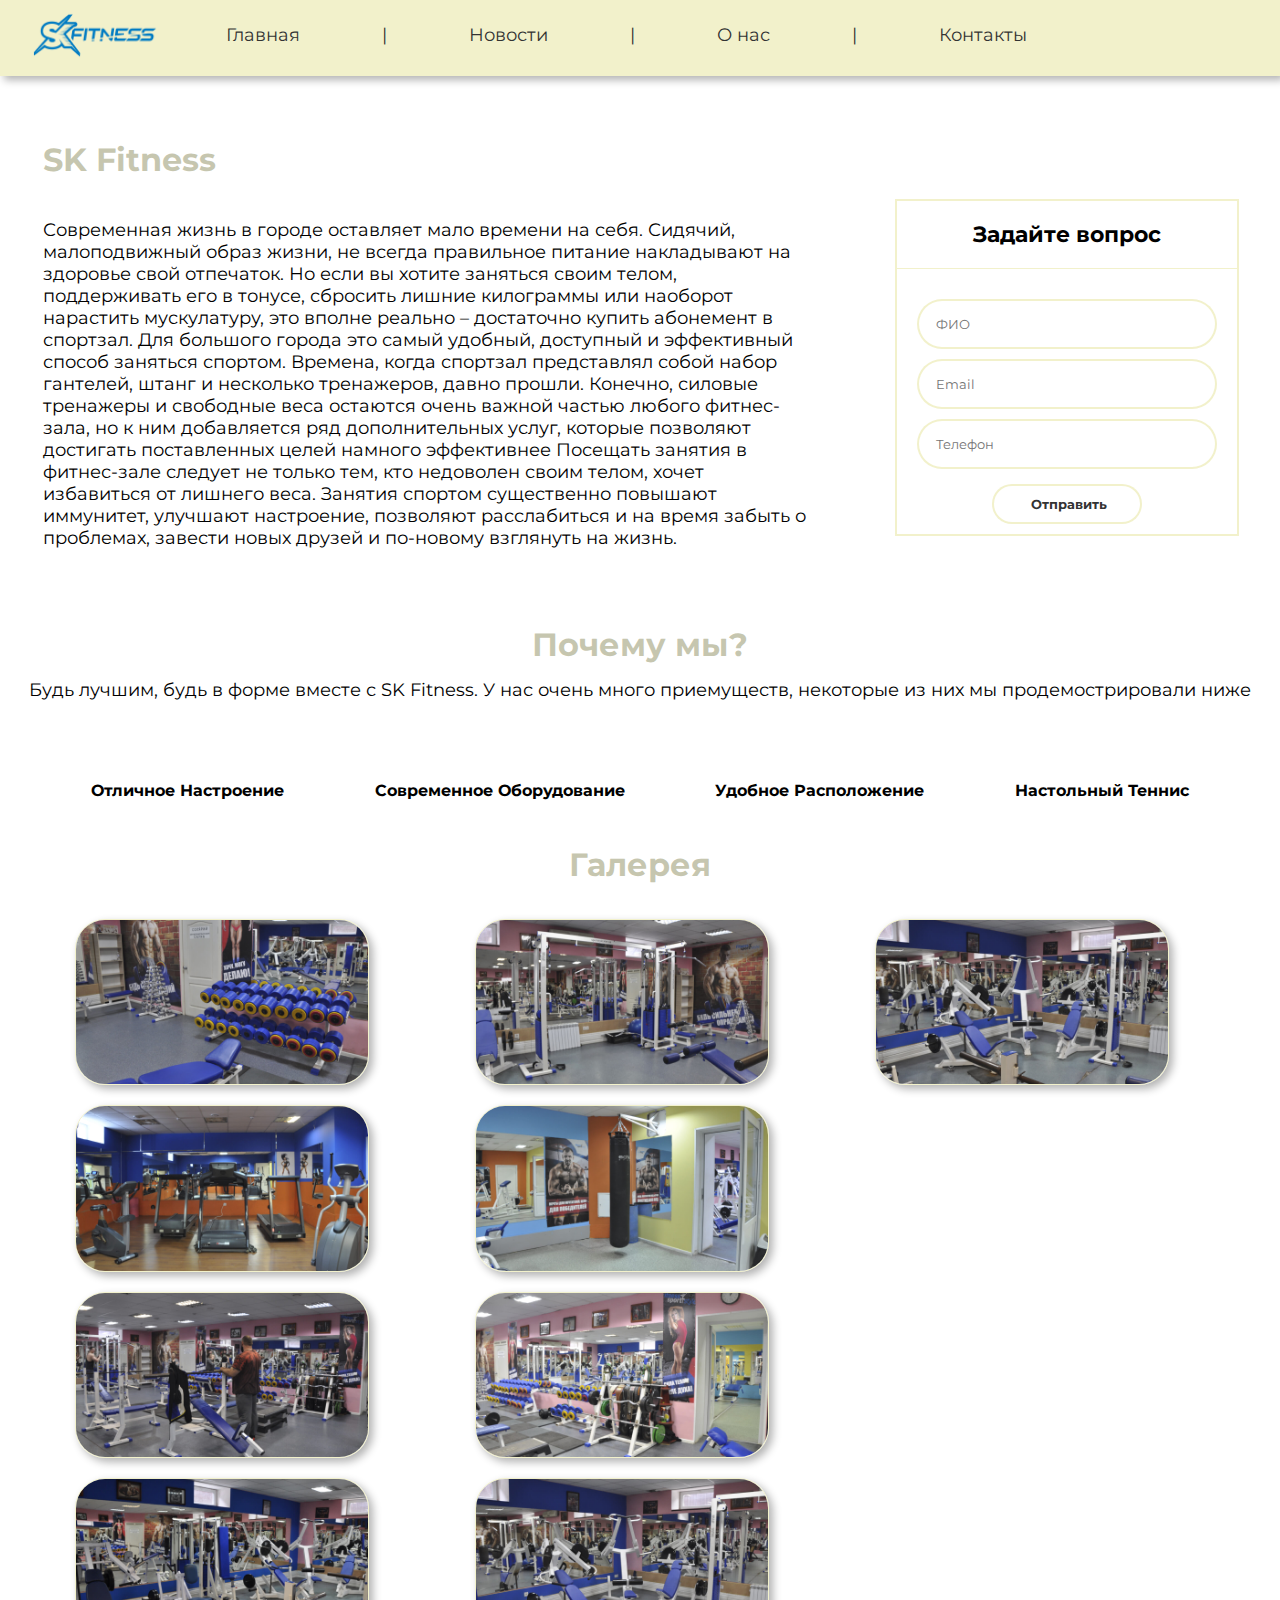
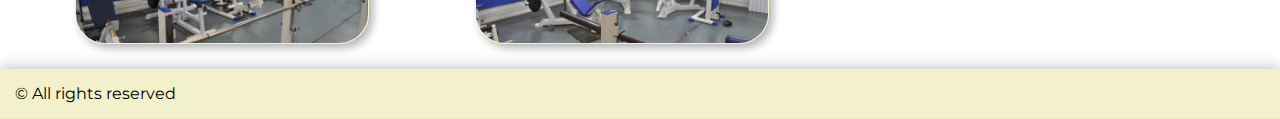
<file: index.html>
<html lang="en" >
<head>
    <meta charset="UTF-8">
    <meta name="viewport" content="width=device-width, initial-scale=1.0">
    <meta http-equiv="X-UA-Compatible" content="ie=edge">
    <link rel="stylesheet" href="css/home.css">
    <link rel="icon" href="/img/favicon.ico" type="image/x-icon">
    <link rel="stylesheet" href="https://use.fontawesome.com/releases/v5.7.2/css/all.css" integrity="sha384-fnmOCqbTlWIlj8LyTjo7mOUStjsKC4pOpQbqyi7RrhN7udi9RwhKkMHpvLbHG9Sr" crossorigin="anonymous">
    <link href="https://fonts.googleapis.com/css?family=Montserrat" rel="stylesheet">
    <title>SK Fitness</title>
</head>
<body>
    <section id="page">
        <header>
            <ul>
                <li class="logo"><img src="img/logo.png" alt="logo"></li>
                <li class="menu"><a href="index.html">Главная</a></li>
                <li class="menu"><a href="#">|</a></li>
                <li class="menu" ><a href="#">Новости</a></li>
                <li class="menu"><a href="#">|</a></li>
                <li class="menu"><a href="index1.html">О нас</a></li>
                <li class="menu"><a href="#">|</a></li>
                <li class="menu" ><a href="#">Контакты</a></li>
              </ul>
        </header>
        <main>
               <h1>SK Fitness</h1>
               <p>
                    Современная жизнь в городе оставляет мало времени на себя.
                     Сидячий, малоподвижный образ жизни, не всегда правильное 
                     питание накладывают на здоровье свой отпечаток. Но если вы 
                     хотите заняться своим телом, поддерживать его в тонусе, 
                     сбросить лишние килограммы или наоборот нарастить мускулатуру,
                    это вполне реально – достаточно купить абонемент в спортзал. 
                    Для большого города это самый удобный, доступный и эффективный 
                      способ заняться спортом.
                      Времена, когда спортзал представлял собой набор гантелей, штанг и 
                      несколько тренажеров, давно прошли. Конечно, силовые тренажеры и 
                      свободные веса остаются очень важной частью любого фитнес-зала,
                       но к ним добавляется ряд дополнительных услуг, 
                      которые позволяют достигать поставленных целей намного эффективнее
                      Посещать занятия в фитнес-зале следует не только тем, кто недоволен 
                      своим телом, хочет избавиться от лишнего веса. Занятия спортом существенно
                       повышают иммунитет, улучшают настроение, позволяют расслабиться и на время
                        забыть о проблемах,
                       завести новых друзей и по-новому взглянуть на жизнь.
                </p>
                
                         
        </main>
        <aside>
        <div class="ask-block">
            <div class="ask-header">
                Задайте вопрос
            </div>
            <div class="input-block">
                <input type="text" id="name" placeholder="ФИО">
                <input type="email" id="email" placeholder="Email">
                <input type="tel" id="phone" placeholder="Телефон">
            </div>
            <div class="button-area">
            <button class="button">
                Отправить
            </button>
        </div>
        </div>
        </aside>
        <div class="title-text-center">
               <div class="advantages-heading">
                   Почему мы?
               </div>
               <div class="advantages-descriction">
                    Будь лучшим, будь в форме вместе с SK Fitness.
                    У нас очень много приемуществ, некоторые из них мы
                    продемострировали ниже
               </div>
        </div>
        <div class="advantages">
            <div class="advantage-item">
                <div class="advantage-icon">
                    <i class="fas fa-laugh"></i>
                </div>
                <div class="advantage-text">
                    Отличное Настроение
                </div>
            </div>
            <div class="advantage-item">
                <div class="advantage-icon">
                    <i class="fas fa-dumbbell"></i>
                </div>
                <div class="advantage-text">
                    Современное Оборудование
                </div>
            </div>
            <div class="advantage-item">
                <div class="advantage-icon">
                    <i class="fas fa-map-marked-alt"></i>
                </div>
                <div class="advantage-text">
                    Удобное Расположение
                </div>
            </div>
            <div class="advantage-item">
                <div class="advantage-icon">
                    <i class="fas fa-table-tennis"></i>
                </div>
                <div class="advantage-text">
                    Настольный Теннис
                </div>
            </div>
        </div>
       <div class="gallery">
            <div class="gallery-title">
               Галерея
            </div>
            <div class="images">
                <img src="img/10.jpg" alt="Gym Photo">
                <img src="img/1.jpg" alt="Gym Photo">
                <img src="img/15.jpg" alt="Gym Photo">
                <img src="img/13.jpg" alt="Gym Photo">
                <img src="img/8.jpg" alt="Gym Photo">
                <img src="img/6.jpg" alt="Gym Photo">
                <img src="img/7.jpg" alt="Gym Photo">
                <img src="img/11.jpg" alt="Gym Photo">
                <img src="img/11.jpg" alt="Gym Photo">
                
            </div>
        </div>
        
        <footer>&#169; All rights reserved</footer>
        </section>
       
    </body>
</html>
</file>
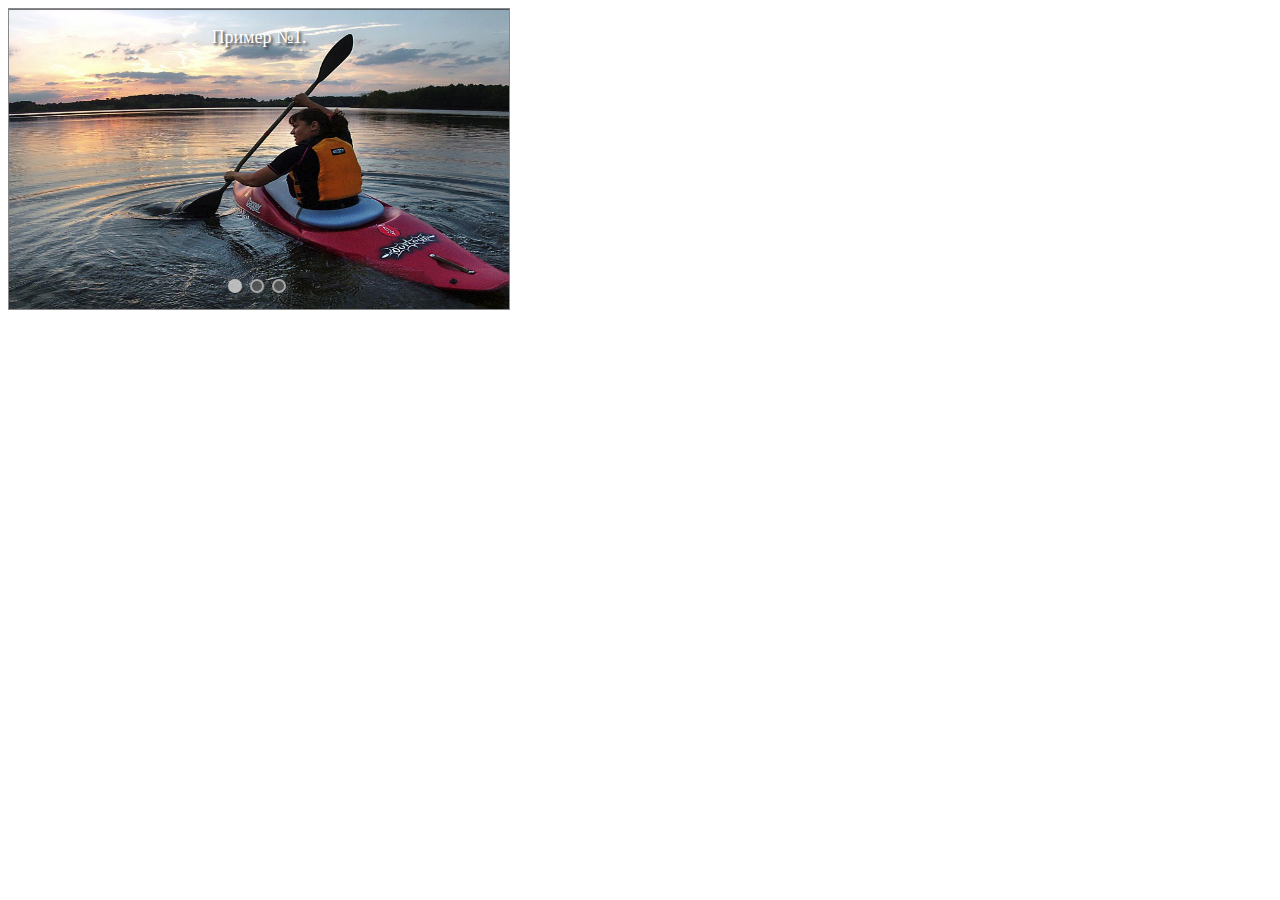
<file: img/index.html>
<html>
<head>
    <link href="style.css" rel="stylesheet" />
</head>
<body>

<div class='slide' >
    <input type="radio" name="slider2" id="slider2_1" checked="checked">
    <label for="slider2_1"></label>
    <div><p>Пример №1.</p> <img src="foto1.jpg"></div>
    <label for="slider2_2"></label>

    <input type="radio" name="slider2" id="slider2_2">
    <label for="slider2_2"></label>
    <div><p>Пример №2.</p> <img src="foto2.jpg"></div>
    <label for="slider2_3"></label>

    <input type="radio" name="slider2" id="slider2_3">
    <label for="slider2_3"></label>
    <div><p>Пример №3.</p> <img src="foto3.jpg"></div>
    <label for="slider2_4"></label>

</div>

</body>
</html>
</file>
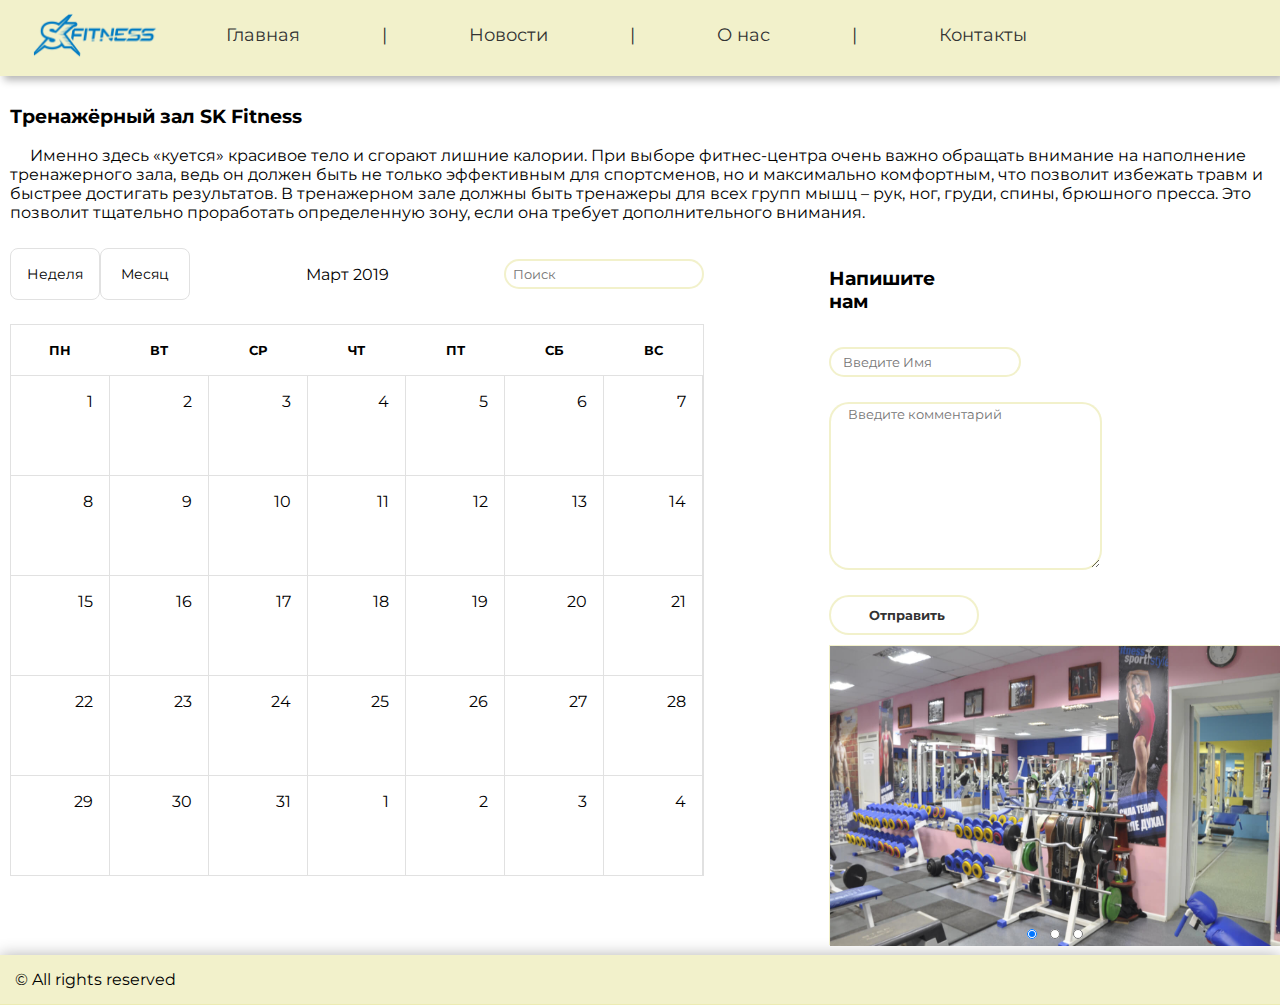
<file: index1.html>
<html lang="en">
<head>
    <meta charset="UTF-8">
    <link rel="icon" href="/img/favicon.ico" type="image/x-icon">
    <meta name="viewport" content="width=device-width, initial-scale=1.0">
    <meta http-equiv="X-UA-Compatible" content="ie=edge">
    <link rel="stylesheet" href="css/main.css">
    <link rel="stylesheet" href="https://use.fontawesome.com/releases/v5.7.2/css/all.css" integrity="sha384-fnmOCqbTlWIlj8LyTjo7mOUStjsKC4pOpQbqyi7RrhN7udi9RwhKkMHpvLbHG9Sr" crossorigin="anonymous">
    <link href="https://fonts.googleapis.com/css?family=Montserrat" rel="stylesheet">
    <title>SK Fitness | О нас</title>
</head>
<body>
    <section id="page">
        <header>
                <ul>
                  <li class="logo"><img src="img/logo.png" alt="logo"></li>
                  <li class="menu"><a href="index.html">Главная</a></li>
                  <li class="menu"><a href="#">|</a></li>
                  <li class="menu" ><a href="#">Новости</a></li>
                  <li class="menu"><a href="#">|</a></li>
                  <li class="menu"><a href="index1.html">О нас</a></li>
                  <li class="menu"><a href="#">|</a></li>
                  <li class="menu" ><a href="#">Контакты</a></li>
                      </ul>
        </header>
      
        
        <main>
         
            <h3>Тренажёрный зал SK Fitness </h3>
            <p>Именно здесь «куется» красивое тело и сгорают лишние калории. При выборе фитнес-центра очень важно обращать внимание на наполнение тренажерного зала, ведь он должен быть не только эффективным для спортсменов, но и максимально комфортным, что позволит избежать травм и быстрее достигать результатов.
              В тренажерном зале должны быть тренажеры для всех групп мышц – рук, ног, груди, спины, брюшного пресса. Это позволит тщательно проработать определенную зону, если она требует дополнительного внимания.
            </p>
         
     </main>
     <div class="main-section">
            <div class="toolbar">
                    <div class="toggle">
                      <div class="toggle__option">Неделя</div>
                      <div class="toggle__option toggle__option--selected">Месяц</div>
                    </div>
                    <div class="current-month">Март 2019</div>
                    <div class="search-input">
                      <input type="text" placeholder="Поиск">
                      <i class="fas fa-search"></i>
                    </div>
                  </div>
                  <div class="calendar">
                    <div class="calendar__header">
                      <div>Пн</div>
                      <div>Вт</div>
                      <div>Ср</div>
                      <div>Чт</div>
                      <div>Пт</div>
                      <div>Сб</div>
                      <div>Вс</div>
                    </div>
                    <div class="calendar__week">
                      <div class="calendar__day day">1</div>
                      <div class="calendar__day day">2</div>
                      <div class="calendar__day day">3</div>
                      <div class="calendar__day day">4</div>
                      <div class="calendar__day day">5</div>
                      <div class="calendar__day day">6</div>
                      <div class="calendar__day day">7</div>
                    </div>
                    <div class="calendar__week">
                      <div class="calendar__day day">8</div>
                      <div class="calendar__day day">9</div>
                      <div class="calendar__day day">10</div>
                      <div class="calendar__day day">11</div>
                      <div class="calendar__day day">12</div>
                      <div class="calendar__day day">13</div>
                      <div class="calendar__day day">14</div>        
                    </div>
                    <div class="calendar__week">
                      <div class="calendar__day day">15</div>
                      <div class="calendar__day day">16</div>
                      <div class="calendar__day day">17</div>
                      <div class="calendar__day day">18</div>
                      <div class="calendar__day day">19</div>
                      <div class="calendar__day day">20</div>
                      <div class="calendar__day day">21</div>    
                    </div>
                    <div class="calendar__week">
                      <div class="calendar__day day">22</div>
                      <div class="calendar__day day">23</div>
                      <div class="calendar__day day">24</div>
                      <div class="calendar__day day">25</div>
                      <div class="calendar__day day">26</div> 
                      <div class="calendar__day day">27</div> 
                      <div class="calendar__day day">28</div> 
                    </div>
                    <div class="calendar__week">
                      <div class="calendar__day day">29</div>
                      <div class="calendar__day day">30</div>
                      <div class="calendar__day day">31</div>
                      <div class="calendar__day day">1</div>
                      <div class="calendar__day day">2</div>
                      <div class="calendar__day day">3</div>
                      <div class="calendar__day day">4</div>
                    </div>
                  </div>

</div>
<div class="sidebar">
    <h3>Напишите нам</h3>
    <input type="text" placeholder="Введите Имя">
    <textarea name="text" id="text-area" cols="30" rows="10" placeholder="Введите комментарий"></textarea>
    <div class="form-send-area" >
    <button class="form-send">Отправить</button>
    </div>
      <div class='slide' >
        <input type="radio" name="slider2" id="slider2_1" checked="checked">
        <div> <img src="img/7.jpg"></div>
        <label for="slider2_2"></label>
    
        <input type="radio" name="slider2" id="slider2_2">
        <div> <img src="img/6.jpg"></div>
        <label for="slider2_3"></label>
    
        <input type="radio" name="slider2" id="slider2_3">
        <div> <img src="img/8.jpg"></div>
        <label for="slider2_4"></label>
    
    </div>
</div>
        <footer>&#169; All rights reserved</footer>
    </section>
</body>
</html>
</file>
<file: css/home.css>
aside .ask-block .button-area .button:hover, aside .ask-block .button-area .button:active {
  background: rgba(231, 230, 163, 0.562);
  color: #5f4d4d;
}

* {
  box-sizing: border-box;
}

aside {
  grid-area: aside;
  height: auto;
  padding: 10px;
  margin: auto;
}

aside .ask-block {
  margin-top: 50px;
  text-align: center;
  border: 2px solid, rgba(231, 230, 163, 0.562);
}

aside .ask-block .ask-header {
  text-align: center;
  margin-bottom: 30px;
  font-weight: bold;
  font-size: 22px;
  border-bottom: 1px solid rgba(231, 230, 163, 0.562);
  padding: 20px;
}

aside .ask-block .input-block {
  padding: 0 20px 5px 20px;
}

aside .ask-block .input-block input {
  display: block;
  font-family: "Montserrat", sans-serif;
  width: 300px;
  border: 2px solid, rgba(231, 230, 163, 0.562);
  border-radius: 5000px;
  text-indent: 15px;
  height: 50px;
  margin-bottom: 10px;
}

aside .ask-block .button-area {
  padding: 0 20px 10px 20px;
}

aside .ask-block .button-area .button {
  color: #333;
  text-decoration: none;
  user-select: none;
  border: 2px solid, rgba(231, 230, 163, 0.562);
  border-radius: 30px;
  width: 150px;
  height: 40px;
  background: #fff;
  text-indent: 5px;
  font-family: "Montserrat", sans-serif;
  font-weight: bold;
}

.title-text-center {
  grid-area: title-text-center;
  text-align: center;
  padding: 15px;
}

.title-text-center .advantages-heading {
  font-size: 32px;
  font-weight: bold;
  padding: 0 0 15px 0;
  color: rgba(155, 154, 113, 0.562);
}

.title-text-center .advantages-descriction {
  font-size: 18px;
}

header {
  grid-area: header;
  border-bottom: 1px solid rgba(231, 230, 163, 0.562);
  box-shadow: 4px 4px 8px 0px rgba(0, 0, 0, 0.3);
}

header ul {
  list-style-type: none;
  margin: 0;
  padding: 0;
  overflow: hidden;
  background-color: rgba(231, 230, 163, 0.562);
  padding: 10px;
  box-shadow: 1px #333;
}

header ul li {
  float: left;
}

header ul img {
  width: 130px;
  height: auto;
}

header .menu {
  padding-left: 50px;
}

header .logo {
  padding-left: 20px;
}

header a {
  display: inline-block;
  color: #333;
  text-align: center;
  padding: 14px 16px;
  text-decoration: none;
  font-size: 18px;
}

header a:hover {
  text-decoration: underline;
  color: black;
}

main {
  grid-area: main;
  height: auto;
  padding: 5%;
}

main h1 {
  margin-bottom: 40px;
  color: rgba(155, 154, 113, 0.562);
  font-size: 32px;
  font-weight: bold;
}

main p {
  font-size: 18px;
}

footer {
  grid-area: footer;
  background-color: rgba(231, 230, 163, 0.562);
  height: 50px;
  padding: 15px;
  border-bottom: 1px solid rgba(231, 230, 163, 0.562);
  box-shadow: 0px 0px 15px rgba(0, 0, 0, 0.3);
}

.advantages {
  grid-area: advantages;
  display: flex;
  justify-content: space-evenly;
  margin-top: 30px;
}

.advantages .advantage-item {
  display: block;
  text-align: center;
}

.advantages .advantage-icon {
  color: rgba(231, 230, 163, 0.562);
  font-size: 122px;
  margin-bottom: 35px;
}

.advantages .advantage-text {
  font-weight: bold;
}

.gallery {
  grid-area: gallery;
  padding: 15px;
  text-align: center;
  margin-top: 30px;
}

.gallery .gallery-title {
  color: rgba(155, 154, 113, 0.562);
  font-size: 32px;
  font-weight: bold;
}

.gallery .images {
  display: flex;
  flex-wrap: wrap;
  align-items: flex-start;
  flex-direction: column;
  max-height: 100vh;
  margin-top: 25px;
  padding-left: 4%;
}

.gallery .images img {
  margin: 10px;
  border: 1px solid rgba(231, 230, 163, 0.562);
  box-shadow: 4px 4px 8px 0px rgba(0, 0, 0, 0.3);
  border-radius: 30px;
  max-width: 23vw;
}

* {
  box-sizing: border-box;
}

body {
  margin: 0;
  font-family: "Montserrat", sans-serif;
}

#page {
  display: grid;
  width: 100%;
  height: auto;
  grid-template-areas: "header header header" " main  main  aside " "title-text-center title-text-center title-text-center" "advantages advantages advantages" "gallery gallery gallery" "footer footer footer";
  grid-template-rows: 1fr;
  grid-template-columns: 1fr 1fr 1fr;
}
</file>
<file: img/style.css>
.slide {
        width: 500px;
        height: 300px;
        border: 1px solid #888;
        position: relative;
        text-align: center;
    }
	.slide  input {
        display: none;
    }

    .slide  input + label {
        display: inline-block;
        width: 10px;
        height: 10px;
        border-radius: 8px;
        background: rgba(90, 90, 90, 0.8);
        border: 2px solid rgba(190, 190, 190, 0.8);

        cursor: pointer;

        z-index: 100;
        position: relative;

        margin-right: 4px;
        top: 90%;

        transition: background 0.8s ease-out 0s;
    }

    .slide  input + label:hover {
        background: rgba(250, 250, 250, 0.8);
    }

    .slide  input:checked + label {
        background: rgba(220, 220, 220, 0.8);
    }
	
    .slide  div {
        position: absolute;
        top: 0px;
        left: 0px;
        right: 0px;
        bottom: 0px;
        z-index: 0;
    }
	
    .slide  div {
        visibility: hidden;
        opacity: 0;
        transition: opacity 0.8s ease-out 0.1s, visibility 0.1s ease-out 0.9s;
    }

    img {
        width:500px;
		height:300px;
    }
	
    .slide  input:checked + label + div {
        visibility: visible;
        opacity: 1;
        transition: opacity 0.8s ease-out 0.1s, visibility 0.1s ease-out 0s;
    }
	
    .slide  div  p {
        position: absolute;
		font-size:18px;
        top: 0px;
        left: 0px;
        right: 0px;
        text-align: center;
        color: #fff;
        text-shadow: 2px 2px 3px #222;
    }
</file>
<file: css/main.css>
header {
  grid-area: header;
  border-bottom: 1px solid rgba(231, 230, 163, 0.562);
  box-shadow: 4px 4px 8px 0px rgba(0, 0, 0, 0.3);
}

header ul {
  list-style-type: none;
  margin: 0;
  padding: 0;
  overflow: hidden;
  background-color: rgba(231, 230, 163, 0.562);
  padding: 10px;
  box-shadow: 1px #333;
}

header ul li {
  float: left;
}

header ul img {
  width: 130px;
  height: auto;
}

header .menu {
  padding-left: 50px;
}

header .logo {
  padding-left: 20px;
}

header a {
  display: inline-block;
  color: #333;
  text-align: center;
  padding: 14px 16px;
  text-decoration: none;
  font-size: 18px;
}

header a:hover {
  text-decoration: underline;
  color: black;
}

main {
  grid-area: main;
  height: auto;
  padding: 10px;
}

main p {
  text-indent: 20px;
}

footer {
  grid-area: footer;
  background-color: rgba(231, 230, 163, 0.562);
  height: 50px;
  padding: 15px;
  border-bottom: 1px solid rgba(231, 230, 163, 0.562);
  box-shadow: 0px 0px 15px rgba(0, 0, 0, 0.3);
}

.main-section {
  grid-area: main-section;
  padding-left: 10px;
}

.main-section .search-input {
  color: rgba(94, 159, 245, 0.925);
}

.main-section input {
  font-family: "Montserrat", sans-serif;
  width: 200px;
  border: 2px solid rgba(231, 230, 163, 0.562);
  border-radius: 30px;
  text-indent: 5px;
  outline: 0;
  height: 30px;
}

.main-section input:focus {
  border-color: #8cffa0;
}

.toolbar {
  display: flex;
  justify-content: space-between;
  align-items: center;
  margin-bottom: 24px;
}

.toolbar .toggle {
  display: grid;
  grid-template-columns: 1fr 1fr;
  text-align: center;
  font-size: 0.9em;
}

.toolbar .toggle .toggle__option {
  padding: 16px;
  border: 1px solid #e1e1e1;
  border-radius: 8px;
  text-transform: capitalize;
  cursor: pointer;
}

.toolbar .toggle .toggle__option .toggle__option:first-child {
  border-top-right-radius: 0;
  border-bottom-right-radius: 0;
}

.toolbar .toggle .toggle__option .toggle__option:last-child {
  border-left: 0;
  border-top-left-radius: 0;
  border-bottom-left-radius: 0;
}

.calendar {
  background-color: white;
  border: 1px solid #e1e1e1;
}

.calendar .calendar__day {
  padding: 16px;
  border-right: 1px solid #e1e1e1;
  border-top: 1px solid #e1e1e1;
}

.calendar .calendar__day .calendar__day:last-child {
  border-right: 0;
}

.calendar .calendar__header {
  grid-auto-rows: 50px;
  align-items: center;
  text-align: center;
  display: grid;
  grid-template-columns: repeat(7, 1fr);
}

.calendar .calendar__header div {
  text-transform: uppercase;
  font-size: 0.8em;
  font-weight: bold;
}

.calendar .calendar__week {
  display: grid;
  grid-template-columns: repeat(7, 1fr);
  grid-auto-rows: 100px;
  text-align: right;
}

.sidebar .form-send-area .form-send:hover, .sidebar .form-send-area .form-send:active {
  background: rgba(231, 230, 163, 0.562);
  color: #5f4d4d;
}

.sidebar {
  grid-area: sidebar;
  width: 40%;
  padding-left: 125px;
}

.sidebar input {
  margin-top: 15px;
  font-family: "Montserrat", sans-serif;
  border: 2px solid rgba(231, 230, 163, 0.562);
  border-radius: 5000px;
  text-indent: 10px;
  height: 30px;
  outline: none;
}

.sidebar textarea {
  margin-top: 25px;
  font-family: "Montserrat", sans-serif;
  border: 2px solid rgba(231, 230, 163, 0.562);
  border-radius: 20px;
  text-indent: 15px;
  outline: none;
}

.sidebar .form-send-area {
  margin-top: 25px;
}

.sidebar .form-send-area .form-send {
  text-align: center;
  color: #333;
  outline: none;
  text-decoration: none;
  user-select: none;
  border: 2px solid rgba(231, 230, 163, 0.562);
  border-radius: 30px;
  width: 150px;
  height: 40px;
  background: #fff;
  text-indent: 5px;
  font-family: "Montserrat", sans-serif;
  font-weight: bold;
}

.sidebar .slide {
  margin-top: 10px;
  margin-bottom: 10px;
  width: 450px;
  height: 300px;
  border: 1px solid rgba(231, 230, 163, 0.562);
  position: relative;
  text-align: center;
}

.sidebar .slide input {
  display: none;
}

.sidebar .slide input {
  display: inline-block;
  width: 10px;
  height: 10px;
  border: 2px solid #5f4d4d;
  border-radius: 8px;
  background-color: rgba(231, 230, 163, 0.562);
  cursor: pointer;
  z-index: 100;
  position: relative;
  margin-right: 4px;
  top: 90%;
  transition: background-color 0.8s ease-out 0s;
}

.sidebar .slide input:hover {
  background-color: rgba(250, 250, 250, 0.8);
}

.sidebar .slide input:checked {
  background-color: rgba(220, 220, 220, 0.8);
}

.sidebar .slide div {
  position: absolute;
  top: 0px;
  left: 0px;
  right: 0px;
  bottom: 0px;
  z-index: 0;
  visibility: hidden;
  opacity: 0;
  transition: opacity 0.8s ease-out 0.1s, visibility 0.1s ease-out 0.9s;
}

.sidebar .slide img {
  width: 450px;
  height: 300px;
}

.sidebar .slide input:checked + div {
  visibility: visible;
  opacity: 1;
  transition: opacity 0.8s ease-out 0.1s, visibility 0.1s ease-out 0s;
}

* {
  box-sizing: border-box;
}

body {
  margin: 0;
  font-family: "Montserrat", sans-serif;
}

#page {
  display: grid;
  width: 100%;
  height: auto;
  grid-template-areas: "header header header" "main main main" "main-section main-section sidebar " "footer footer footer";
  grid-template-rows: 1fr;
  grid-template-columns: 1fr 55% 45%;
}
</file>
